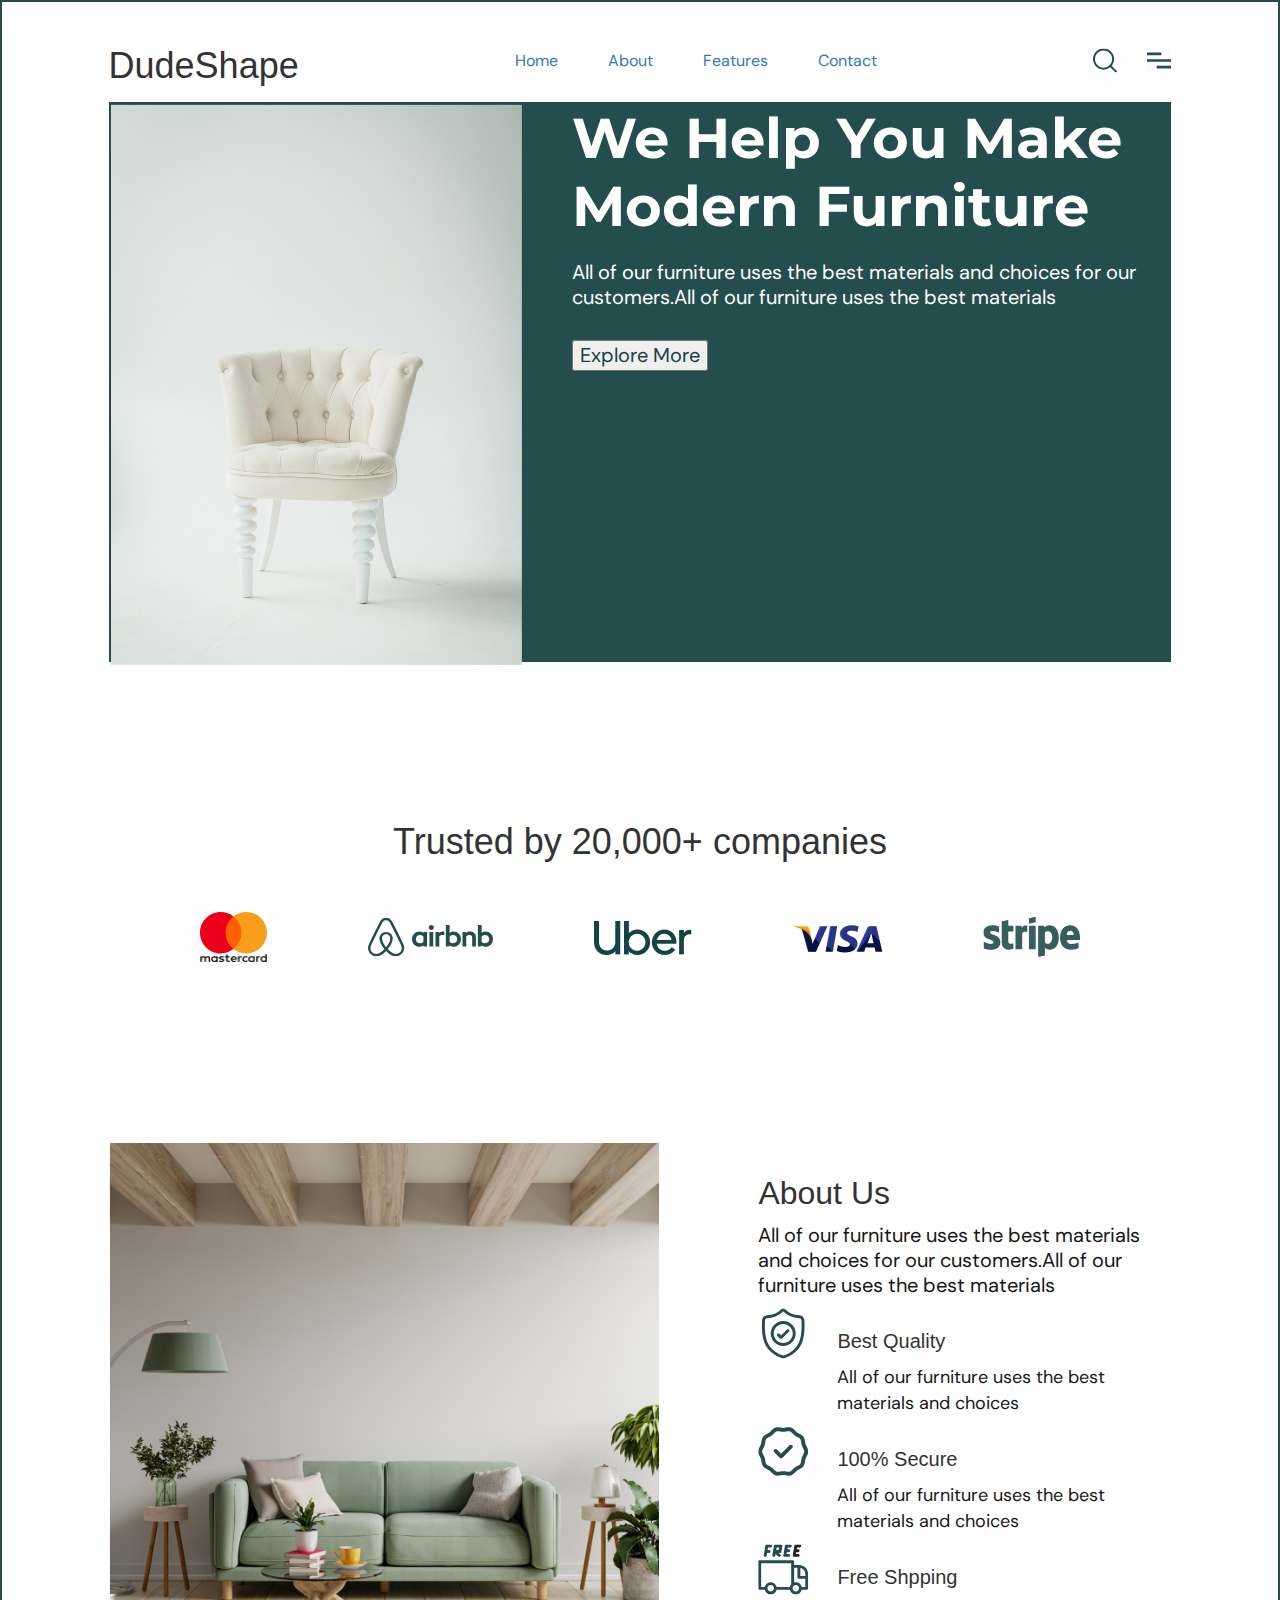
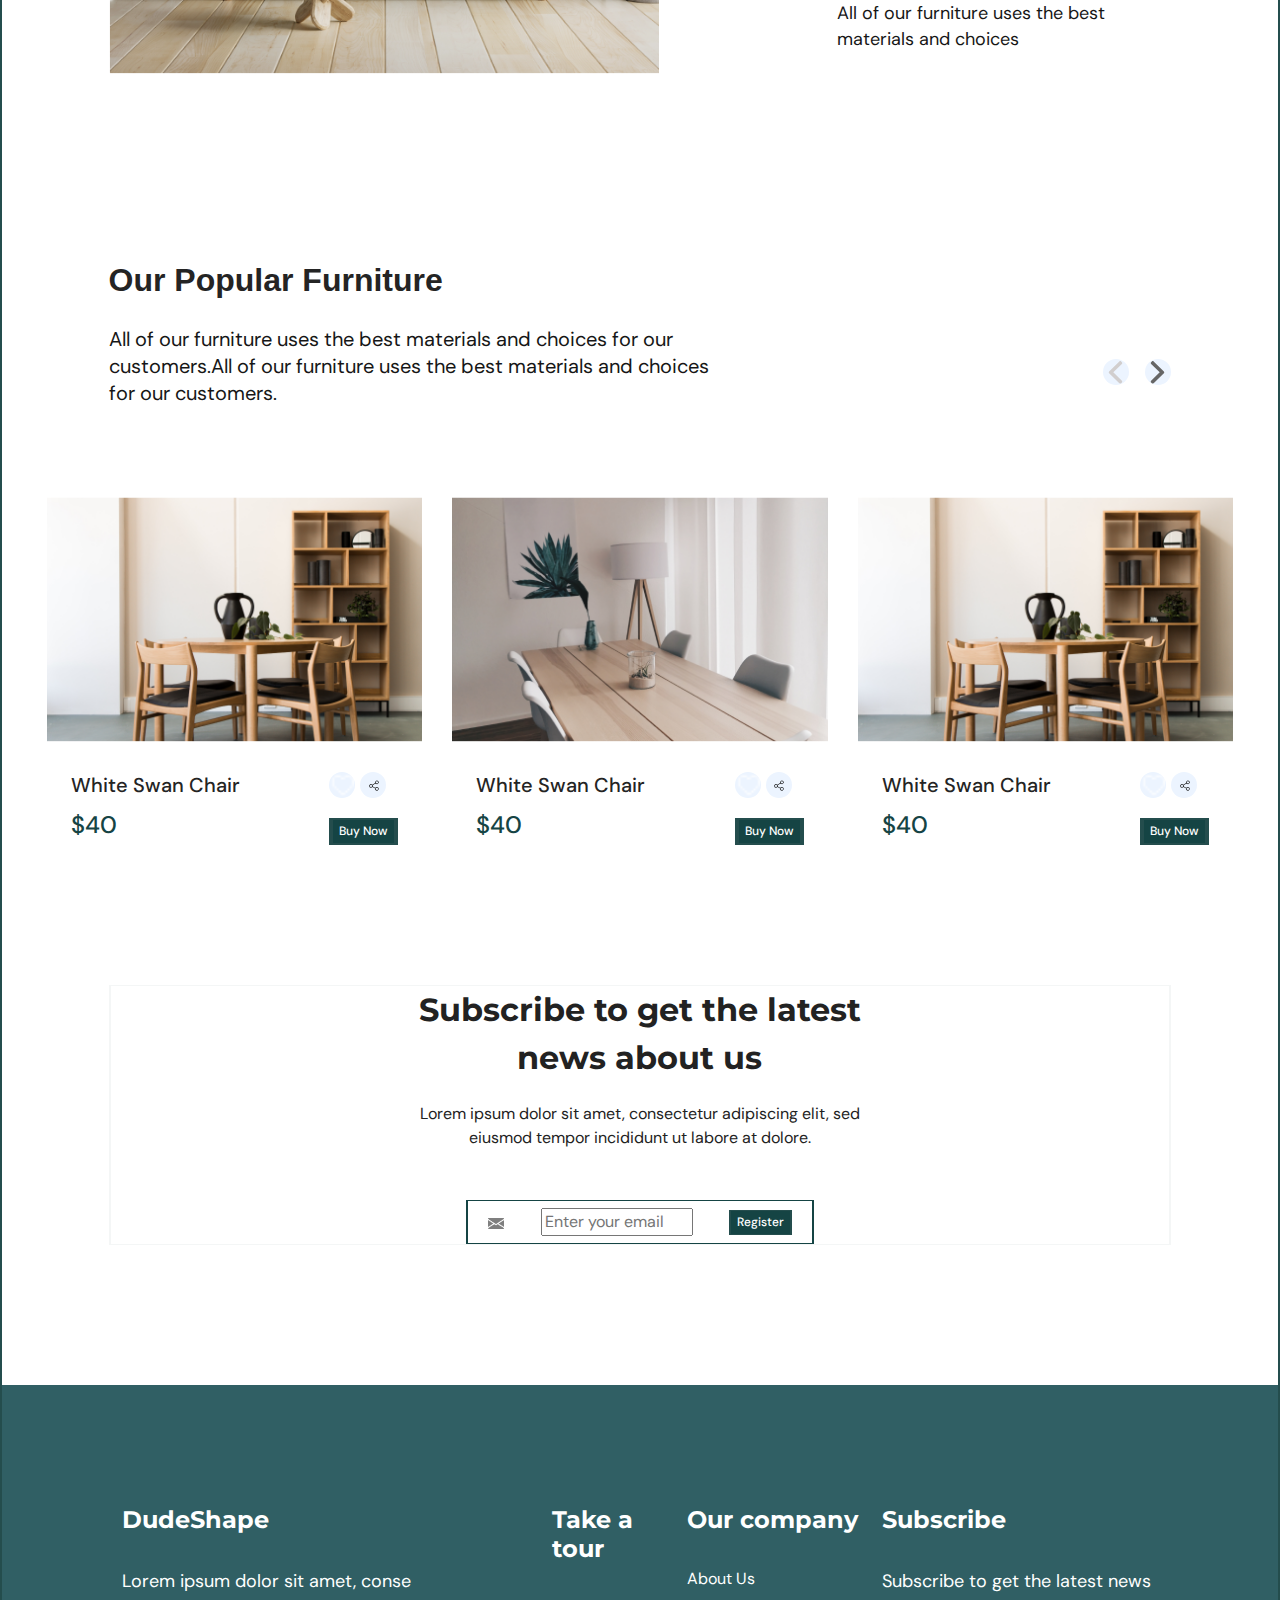
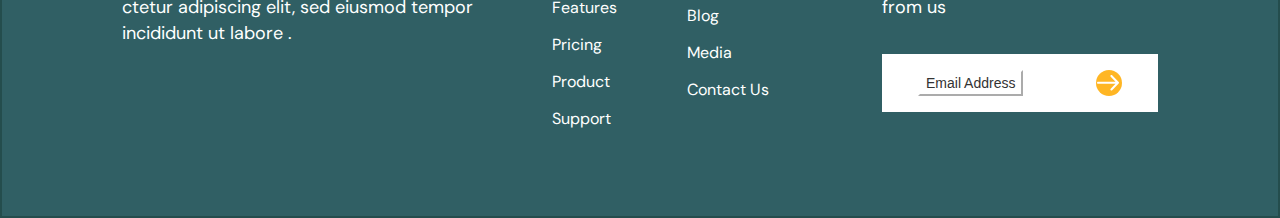
<file: index.html>
<!DOCTYPE html>
<html lang="en">
<head>
    <meta charset="UTF-8">
    <meta name="viewport" content="width=device-width, initial-scale=1.0">
    <title>Document</title>
    <link rel="initial-scale" href="css/reset.css">
    <link rel="stylesheet" href="css/style.css">
    <!-- подключение шрифтов -->
    <link rel="preconnect" href="https://fonts.googleapis.com">
<link rel="preconnect" href="https://fonts.gstatic.com" crossorigin>
<link href="https://fonts.googleapis.com/css2?family=DM+Sans:ital,opsz,wght@0,9..40,100;0,9..40,200;0,9..40,400;0,9..40,500;0,9..40,800;0,9..40,900;1,9..40,100&display=swap" rel="stylesheet">
<link rel="preconnect" href="https://fonts.googleapis.com">
<link rel="preconnect" href="https://fonts.gstatic.com" crossorigin>
<link href="https://fonts.googleapis.com/css2?family=DM+Sans:ital,opsz,wght@0,9..40,100;0,9..40,200;0,9..40,400;0,9..40,500;0,9..40,800;0,9..40,900;1,9..40,100&display=swap" rel="stylesheet">
<link rel="preconnect" href="https://fonts.googleapis.com">
<link rel="preconnect" href="https://fonts.gstatic.com" crossorigin>
<link href="https://fonts.googleapis.com/css2?family=DM+Sans:ital,opsz,wght@0,9..40,100;0,9..40,200;0,9..40,400;0,9..40,500;0,9..40,800;0,9..40,900;1,9..40,100&family=Montserrat:wght@700&display=swap" rel="stylesheet">
<!-- подключение Bootstrap -->
<link rel="stylesheet" href="https://maxcdn.bootstrapcdn.com/bootstrap/3.4.1/css/bootstrap.min.css">
<script src="https://ajax.googleapis.com/ajax/libs/jquery/3.6.4/jquery.min.js"></script>
<script src="https://maxcdn.bootstrapcdn.com/bootstrap/3.4.1/js/bootstrap.min.js"></script>
</head>
<body>
    <!-- header -->
    <div class="frame-62">
        <div class="frame-59">
            <h1>DudeShape</h1>
            <div class="frame-57">
                <div class="frame-56">
                    <a>Home</a>
                    <a>About</a>
                    <a>Features</a>
                    <a>Contact</a>
                </div>
            </div>
            <div class="right-nav">
                <img src="imege/loupe 1.svg" title="Поиск" alt="Поиск">
                <img src="imege/menu 1.svg" title="Меню" alt="Меню">
            </div>
        </div>
        
        <div class="frame-60">
            <img src="imege/Rectangle 91.png" alt="Заказ" title="Заказ" class="frame-image1">
            <div class="group-8983">
                <span>We Help You Make Modern Furniture</span>
                <p class="frame-60-p">All of our furniture uses the best materials and choices for our customers.All of our furniture uses the best materials </p>
                <div class="frame-58">
                    <button type="button" id="button1" class="button button1">Explore More</button>
                </div>
            </div>
            
        </div>
    </div>
    <!-- main -->
    <div class="frame-68">
        <h1>Trusted by 20,000+ companies</h1>
        <div class="frame-66">
            <div class="frame-65">
                <div class="frame-11">
                    <img src="imege/XMLID_328_.svg" alt="Оплата" title="Карта">
                    <img src="imege/g15.png" alt="Оплата" title="Карта">
                </div>
            </div>
            <div class="frame-64">
                <img src="imege/Airbnb_logo 2.svg" alt="Оплата" title="Карта">
            </div>
            <div class="frame-13">
                <img src="imege/Uber_logo_2018 1.png" alt="Оплата" title="Карта">
            </div>
            <div class="frame-15">
                <img src="imege/visa 1.png" alt="Оплата" title="Карта">
            </div>
            <div class="frame-63">
                <img src="imege/stripe-4 1.svg" alt="Оплата" title="Карта">
            </div>
        </div>
    </div>

    <div class="frame-74">
        <img src="imege/Rectangle 94.png" alt="About Us" title="About-Us" class="frame-74-image">
        <div class="frame-72">
            <div class="grup-8984">
                <h1>About Us</h1>
                <p>All of our furniture uses the best materials and choices for our customers.All of our furniture uses the best materials </p>
            </div>
            <div class="frame_69 frame-69">
                <img src="imege/shield 3.svg">
                <div class="grup-8985">
                    <h1>Best Quality</h1>
                    <p>All of our furniture uses the best materials and choices</p>
                </div>
            </div>
            <div class="frame_69 frame-70">
                <img src="imege/guarantee 1.svg">
                <div class="grup-8986">
                    <h1>100% Secure</h1>
                    <p>All of our furniture uses the best materials and choices</p>
                </div>
            </div>
            <div class="frame_69 frame-71">
                <img src="imege/free-delivery 1.svg" alt="imege">
                <div class="grup-8987">
                <h1>Free Shpping</h1>
                <p>All of our furniture uses the best materials and choices</p>
                </div>
            </div>
        </div>
    </div>
    <div class="frame-91">
        <dic class="grup-8972">
            <span>Our Popular Furniture</span>
                <div class="grup-8972-cont">
                <p>All of our furniture uses the best materials and choices for our customers.All of our furniture uses the best materials and choices for our customers.</p>
                <div class="frup-8998">
                    <div class="frame-85">
                        <div class="elipse23">
                            <img src="imege/right-arrow (1) 1.svg">
                        </div>
                    </div>
                    <div class="frame-86">
                        <div class="elipse23">
                            <img src="imege/Group 8968.svg">
                        </div>
                    </div>
                </div>
                </div>
        </dic>
        <div class="frame-89">
            <div class="grup2 grup-9001">
                <div class="grup2-image">
                    <img src="imege/Rectangle 34.png">
                    <div class="grup-frame-89">
                        <div class="grup3 grup-9000">
                            <div class="text-89">
                            <p>White Swan Chair </p>
                            <span>$40</span>
                            </div>
                            <div class="grup4 grup-8999">
                                <div class="grup7">
                                    <div class="frame frame-41"> 
                                        <div class="elipse23">
                                            <div class="grup5 grup-8966">
                                                <img src="imege/heart (2) 1.png">
                                            </div>
                                        </div>
                                    </div>
                                    <div class="elipse24">
                                        <div class="grup6 grup-8967">
                                            <img src="imege/share 1.png">
                                        </div>
                                    </div>
                                </div>
                                <div class="frame-43">
                                    <button type="button" class="frame-43">Buy Now</button>
                                </div>
                            </div>
                        </div>
                    </div>
                </div>
            </div>

            <div class="grup2 grup-9003">
                <div class="grup2-image">
                    <img src="imege/Rectangle 38.png">
                    <div class="grup-frame-89">
                        <div class="grup3 grup-9002">
                            <div class="text-89">
                            <p>White Swan Chair </p>
                            <span>$40</span>
                            </div>
                            <div class="grup4 grup-8999">
                                <div class="grup7">
                                    <div class="frame frame-41"> 
                                        <div class="elipse23">
                                            <div class="grup5 grup-8966">
                                                <img src="imege/heart (2) 1.png">
                                            </div>
                                        </div>
                                    </div>
                                    <div class="elipse24">
                                        <div class="grup6 grup-8967">
                                            <img src="imege/share 1.png">
                                        </div>
                                    </div>
                                </div>
                                <div class="frame-43">
                                    <button type="button" class="frame-43">Buy Now</button>
                                </div>
                            </div>
                        </div>
                    </div>
                </div>  
            </div>

            <div class="grup2 grup-9001">
                <div class="grup2-image">
                    <img src="imege/Rectangle 34.png">
                    <div class="grup-frame-89">
                        <div class="grup3 grup-9000">
                            <div class="text-89">
                            <p>White Swan Chair </p>
                            <span>$40</span>
                            </div>
                            <div class="grup4 grup-8999">
                                <div class="grup7">
                                    <div class="frame frame-41"> 
                                        <div class="elipse23">
                                            <div class="grup5 grup-8966">
                                                <img src="imege/heart (2) 1.png">
                                            </div>
                                        </div>
                                    </div>
                                    <div class="elipse24">
                                        <div class="grup6 grup-8967">
                                            <img src="imege/share 1.png">
                                        </div>
                                    </div>
                                </div>
                                <div class="frame-43">
                                    <button type="button" class="frame-43">Buy Now</button>
                                </div>
                            </div>
                        </div>
                    </div>
                </div>
            </div>
        </div>
    </div>
    <div class="frame-98">
        <div class="grupe-9010">
            <span>Subscribe to get the latest news about us</span>
            <p>Lorem ipsum dolor sit amet, consectetur adipiscing elit, sed eiusmod tempor incididunt ut labore at dolore.</p>
        </div>
        <div class="frame-96">
            <div class="frup-16">
                <img src="imege/email 1.png">
            </div>
            <div class="frame-48">
                <input type="email" title="email" id="email" name="email" placeholder="Enter your email" required>
            </div>
            <div class="frame-95">
                <button type="button" class="frame-43">Register</button>
            </div>
        </div>
    </div>

    <!-- footer -->
    <div class="frame-100">
        <div class="frame-54">
            <h1>DudeShape</h1>
            <p>Lorem ipsum dolor sit amet, conse<br>
                ctetur adipiscing elit, sed eiusmod tempor incididunt ut labore .</p>
        </div>
        <div class="grup-9013">
            <h1>Take a tour</h1>
            <div class="grup-9011">
                <a href="#">Features</a>
                <a href="#">Pricing</a>
                <a href="#">Product</a>
                <a href="#">Support</a>
            </div>
        </div>
        <div class="grup-9014">
            <h1>Our company</h1>
            <div class="grup-9012">
                <a href="#">About Us</a>
                <a href="#">Blog</a>
                <a href="#">Media</a>
                <a href="#">Contact Us</a>
            </div>
        </div>
        <div class="grup-9015">
            <h1>Subscribe</h1>
            <p>Subscribe to get the latest news from us</p>
            <div class="frame-55">
                <div class="frame-53">
                    <button class="button button4">Email Address
                </div>
                    <div class="elipse23 elipse-footer">
                        <img src="imege/arrow-pointing-to-right 1.svg" alt="arrow">
                    </div>
            </button> 
            </div>
            
        </div>
    </div>

</body>
</html>
</file>
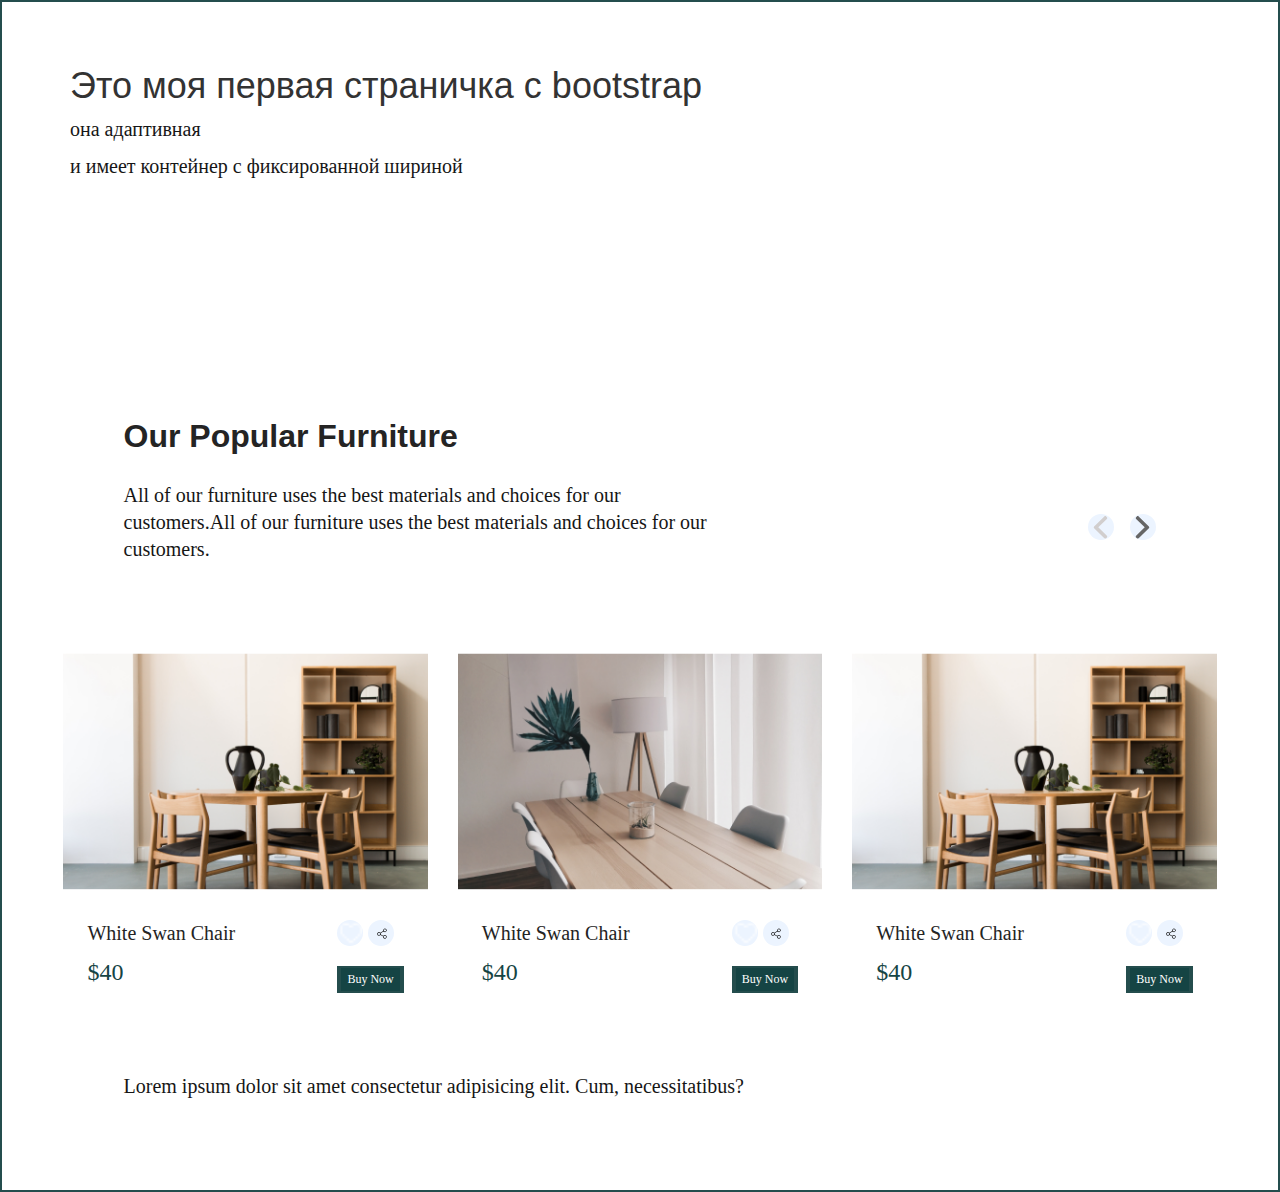
<file: index2.html>
<!DOCTYPE html>
<html lang="ru">
<head>
  <title>Bootstrap Example</title>
  <meta charset="utf-8">
  <meta name="viewport" content="width=device-width, initial-scale=1">
  <link rel="initial-scale" href="css/reset.css">
  <link rel="stylesheet" href="css/style.css">
  <!-- подключение Bootstrap -->
  <link rel="stylesheet" href="https://maxcdn.bootstrapcdn.com/bootstrap/3.4.1/css/bootstrap.min.css">
  <script src="https://ajax.googleapis.com/ajax/libs/jquery/3.6.4/jquery.min.js"></script>
  <script src="https://maxcdn.bootstrapcdn.com/bootstrap/3.4.1/js/bootstrap.min.js"></script>
</head>
 <body>
 
   <div class="container">
    <h1>Это моя первая страничка с bootstrap</h1>
    <p>она адаптивная</p> 
    <p>и имеет контейнер с фиксированной шириной</p>           
  </div>
  <div class="frame-91 container-fluid">
        <dic class="grup-8972">
            <span>Our Popular Furniture</span>
                <div class="grup-8972-cont">
                <p>All of our furniture uses the best materials and choices for our customers.All of our furniture uses the best materials and choices for our customers.</p>
                <div class="frup-8998">
                    <div class="frame-85">
                        <div class="elipse23">
                            <img src="imege/right-arrow (1) 1.svg">
                        </div>
                    </div>
                    <div class="frame-86">
                        <div class="elipse23">
                            <img src="imege/Group 8968.svg">
                        </div>
                    </div>
                </div>
                </div>
        </dic>
        <div class="frame-89">
            <div class="grup2 grup-9001">
                <div class="grup2-image">
                    <img src="imege/Rectangle 34.png">
                    <div class="grup-frame-89">
                        <div class="grup3 grup-9000">
                            <div class="text-89">
                            <p>White Swan Chair </p>
                            <span>$40</span>
                            </div>
                            <div class="grup4 grup-8999">
                                <div class="grup7">
                                    <div class="frame frame-41"> 
                                        <div class="elipse23">
                                            <div class="grup5 grup-8966">
                                                <img src="imege/heart (2) 1.png">
                                            </div>
                                        </div>
                                    </div>
                                    <div class="elipse24">
                                        <div class="grup6 grup-8967">
                                            <img src="imege/share 1.png">
                                        </div>
                                    </div>
                                </div>
                                <div class="frame-43">
                                    <button type="button" class="frame-43">Buy Now</button>
                                </div>
                            </div>
                        </div>
                    </div>
                </div>
            </div>

            <div class="grup2 grup-9003">
                <div class="grup2-image">
                    <img src="imege/Rectangle 38.png">
                    <div class="grup-frame-89">
                        <div class="grup3 grup-9002">
                            <div class="text-89">
                            <p>White Swan Chair </p>
                            <span>$40</span>
                            </div>
                            <div class="grup4 grup-8999">
                                <div class="grup7">
                                    <div class="frame frame-41"> 
                                        <div class="elipse23">
                                            <div class="grup5 grup-8966">
                                                <img src="imege/heart (2) 1.png">
                                            </div>
                                        </div>
                                    </div>
                                    <div class="elipse24">
                                        <div class="grup6 grup-8967">
                                            <img src="imege/share 1.png">
                                        </div>
                                    </div>
                                </div>
                                <div class="frame-43">
                                    <button type="button" class="frame-43">Buy Now</button>
                                </div>
                            </div>
                        </div>
                    </div>
                </div>  
            </div>

            <div class="grup2 grup-9001">
                <div class="grup2-image">
                    <img src="imege/Rectangle 34.png">
                    <div class="grup-frame-89">
                        <div class="grup3 grup-9000">
                            <div class="text-89">
                            <p>White Swan Chair </p>
                            <span>$40</span>
                            </div>
                            <div class="grup4 grup-8999">
                                <div class="grup7">
                                    <div class="frame frame-41"> 
                                        <div class="elipse23">
                                            <div class="grup5 grup-8966">
                                                <img src="imege/heart (2) 1.png">
                                            </div>
                                        </div>
                                    </div>
                                    <div class="elipse24">
                                        <div class="grup6 grup-8967">
                                            <img src="imege/share 1.png">
                                        </div>
                                    </div>
                                </div>
                                <div class="frame-43">
                                    <button type="button" class="frame-43">Buy Now</button>
                                </div>
                            </div>
                        </div>
                    </div>
                </div>
            </div>
        </div>
        <p>Lorem ipsum dolor sit amet consectetur adipisicing elit. Cum, necessitatibus?</p>
    </div>

</body>
</file>
<file: css/style.css>
*,
*:before,
*:after {
  box-sizing: border-box;
}

body {
    max-width: 1440px;
    background-color: #FCFBFF;
    display: flex;
    padding-top: 44px;
    flex-direction: column;
    justify-content: flex-end;
    align-items: center;
    gap: 140px;
    border-style: solid;
    border-width: 2px 2px;
    border-color: #244D4D;
}

h1 {
    color: #244D4D;
    font-family: DM Sans;
    font-size: 32px;
    font-weight: 700;
    letter-spacing: 0em;
}
p {
    font-family: DM Sans;
    font-size: 20px;
    font-weight: 400;
    line-height: 27px;
    letter-spacing: 0em;
    text-align: left;
    color: #161616;;
}
a {
    text-decoration: none;
    color: #161616;
    font-family: DM Sans;
    font-size: 16px;
    font-style: normal;
    font-weight: 400;
    line-height: normal;
    }
    a:hover {
        font-weight: 900;
        background-image: linear-gradient(90deg, #244D4D,#53dce3);
        -webkit-background-clip: text;
        -webkit-text-fill-color: transparent;
    }  
    a:active {
        font-weight: 900;
        background-image: linear-gradient(90deg, #244D4D,#cdf909);
        -webkit-background-clip: text;
        -webkit-text-fill-color: transparent;
    } 
    a:visited {
        font-weight: 900;
        color: #244D4D;
    } 
.frame-62 {
    display: flex;
    width: 83.3%;
    padding-bottom: 0px;
    flex-direction: column;
    justify-content: center;
    align-items: flex-start;
    gap: 27px;
}
.frame-59 {
    width: 100%;
    height: 29.04px;
    display: flex;
    justify-content: space-between;
    align-items: center;
}
.frame-57 {
    display: inline-flex;
    justify-content: center;
    align-items: center;
}
.frame-56 {
    display: flex;
    justify-content: center;
    align-items: center;
    gap: 50px;
}
/* .frame-56 a {
    text-decoration: none;
    color: #161616;
    font-family: DM Sans;
    font-size: 16px;
    font-style: normal;
    font-weight: 400;
    line-height: normal;
    }
    .frame-56 a:hover {
        font-weight: 900;
        background-image: linear-gradient(90deg, #244D4D,#53dce3);
        -webkit-background-clip: text;
        -webkit-text-fill-color: transparent;
    }  
    .frame-56 a:active {
        font-weight: 900;
        background-image: linear-gradient(90deg, #244D4D,#cdf909);
        -webkit-background-clip: text;
        -webkit-text-fill-color: transparent;
    } 
    .frame-56 a:visited {
        font-weight: 900;
        color: #244D4D;
    }  */
    .right-nav {
        display: flex;
        justify-content: center;
        align-items: center;
        gap: 30px;
        cursor: pointer;
    }
.frame-60 {
    align-items: center;
    width: 100%;
    height: 560px;
    display: flex;
    border-style: solid;
    border-width: 2px 2px;
    border-color: #244D4D;
    background-color: #244D4D;
    gap: 100px;

}
.group-8983 {
    height: 231px;
    display: flex;
    flex-direction: column;
    gap: 20px;
    word-wrap: inherit;
}
.group-8983 span {
    color: #FFF;
    font-family: Montserrat;
    font-size: 56px;
    font-style: normal;
    font-weight: 700;
    line-height: normal;
}
.frame-image1 {
    width: 50%;
}
.frame-60-p {
    color: #FFF;
    font-family: DM Sans;
    font-size: 20px;
    font-style: normal;
    font-weight: 400;
    line-height: 25px;
}
.frame-58 {
    width: 30.3%;
    height: 56px;
    cursor: pointer;
}
.button1 {
    cursor: pointer;
    color: #154444;
    font-family: DM Sans;
    font-size: 20px;
    font-style: normal;
    font-weight: 400;
    line-height: 25px;
}
.button1:hover {
    cursor: pointer;
    font-weight: 700;
    color: #474b47;
}
.frame-68 {
    display: flex;
    width: 75.14%;
    flex-direction: column;
    justify-content: center;
    align-items: center;
    gap: 40px;
}
.frame-66 {
    display: flex;
    justify-content: center;
    align-items: center;
    gap: 100px;
}

.frame-11 {
    display: flex;
    flex-direction: column;
}
.frame-74 {
    width: 83.3%;
    display: flex;
    height: 612px;
    padding: 1.028px 0px 0.972px 0px;
    justify-content: center;
    align-items: center;
    gap: 99.258px;
}
.frame-74-image {
    width: 51.8%;
}
.frame-72 {
    padding: 46.5px 0.03px 48.5px 0;
    display: flex;
    flex-direction: column;
}
.frame-72 h1 {
    font-size: 32px;
    line-height: 40px;
}
.frame-72 p {
    font-size: 20px;
    line-height: 25px;
}
.frame_69 {
    display: inline-flex;
    justify-content: flex-end;
    align-items: flex-start;
    gap: 28px;
}
/* .grup-8985 {
    height: 92px;
} */
.frame_69 h1 {
    font-size: 20px;
    line-height: 26px;
}
.frame_69 p {
    font-size: 18px;
    line-height: 26px;
}
.frame-91 {
    width: 83.3%;
    display: flex;
    flex-direction: column;
    gap: 80px;
}
.grup-8972 {
    display: flex;
    flex-direction: column;
    gap: 20px;
}
.grup-8972 span{
    color: #242424;
    font-size: 32px;
    font-weight: 700;
    line-height: 52px;
}
.grup-8972 p {
    width: 56.9%;
    font-size: 20px;
    line-height: 27px;
}
.frame-89 {
    width: 100%;
    padding: 0px 24px;
    display: flex;
    /* height: 382.314px; */
    justify-content: center;
    align-items: flex-start;
    gap: 30px;
    margin: 0 auto;
}
.grup-8972-cont {
    display: flex;
    justify-content: space-between;
    align-items: center;
}
.frup-8998 {
    display: flex;
    gap: 16px;
}
.grup2 {
    width: 37%;
}
.grup2-image:hover {
    border-style: solid;
    border-width: 2px 2px;
    border-color: #244D4D;
}
.grup3 {
    display: flex;
    flex-direction: row;
    justify-content: space-between;
}
.text-89 p {
    color: #242424;
    font-family: DM Sans;
    font-size: 20px;
    font-weight: 500;
    line-height: 27px;
}
.text-89 span {
    color: #154444;
    font-family: DM Sans;
    font-size: 24px;
    font-weight: 500;
    line-height: 31px;
}
.elipse23 {
    display: flex;
    position: relative;
    border: 1px solid transparent;
    background-color:#ECF4FF;
    border-radius: 50%;
    width: 26px;
    height: 26px;
  }
  .elipse23:hover {
    cursor: pointer;
    background-color:#EF5423
  }
  .elipse23::before {
    content: '';
    position: absolute;
    left: 0;
    top: 0;
    right: 0;
    bottom: 0;
    border: 1px solid transparent;
    border-radius: 50%;
  }
  
  .elipse23:hover::before { border-color: red; }
  .grup5 {
    display: flex;
  }
  .elipse24 {
    display: flex;
    position: relative;
    border: 1px solid transparent;
    background-color:#ECF4FF;
    border-radius: 50%;
    width: 26px;
    height: 26px;
  }
  .grup4 {
    display: flex;
    flex-direction: column;
    gap: 20px;
  }
  .grup7 {
    display: flex;
    flex-direction: row;
    gap: 5px;
  }
  .grup6 {
    cursor: pointer;
    display: flex;
    margin: auto;
  }
  .frame-43 {
    border-style: solid;
    border-width: 1px 2px;
    border-color: #244D4D;
  }
  .frame-43 {
    cursor: pointer;
    background-color: #154444;
    color: #FFF;
    font-family: DM Sans;
    font-size: 12px;
    font-weight: 500;
    line-height: 21px;
}
.frame-43:hover {
    cursor: pointer;
    font-weight: 700;
    background-color: #474b47;
}
.grup-frame-89 {
    padding: 0 24px;
}
.grup2-image {
    display: flex;
    flex-direction: column;
    gap: 30px;
}
.frame-98 {
    width: 83.3%;
    border-style: solid;
    border-width: 1px 2px;
    border-color: #F4F6F6;
    display: flex;
    flex-direction: column;
    justify-content: center;
    gap: 40px;
}
.frame-98 span {
    color: #222;
    text-align: center;
    font-family: Montserrat;
    font-size: 32px;
    font-style: normal;
    font-weight: 700;
    line-height: 48px;
}
.frame-98 p {
    color: #222;
    text-align: center;
    font-family: DM Sans;
    font-size: 16px;
    font-style: normal;
    font-weight: 400;
    line-height: 24px; /* 150% */
}
.grupe-9010 {
    width: 42%;
    width: 42%;
    display: flex;
    flex-direction: column;
    gap: 20px;
    margin: 0 auto;
}
.frame-96 {
    width: 32.8%;
    /* height: 67px; */
    display: flex;
    justify-content: space-between;
    align-items: center;
    border-style: solid;
    border-width: 1px 2px;
    border-color: #154444;
    background: #FFF;
    padding: 7px 20px;
    margin: 0 auto;
}
.frame-48 {
    width: 50%;
}
.frame-48 input {
    width: 100%;
    color: #BABABA;
    font-family: DM Sans;
    font-size: 16px;
    font-style: normal;
    font-weight: 400;
    line-height: 22px;
}
.frame-100 {
    background: #305F64;
    width: 100%;
    /* height: 378px; */
    padding: 100px 120px 87px 120px;
    display: flex;
    justify-content: space-between;
}
.frame-100 h1 {
    color: #FFF;
    font-family: Montserrat;
    font-size: 24px;
    font-style: normal;
    font-weight: 700;
    line-height: normal;
}
.frame-100 p {
    color: #FFF;
    font-family: DM Sans;
    font-size: 18px;
    font-style: normal;
    font-weight: 400;
    line-height: 26px;
}
.frame-100 a {
    color: #FFF;
}
.frame-54 {
    display: flex;
    flex-direction: column;
    gap: 24px;
}
.grup-9011 {
    display: flex;
    flex-direction: column;
    gap: 16px;
}

.grup-9013 {
    width: 16%;
    display: flex;
    flex-direction: column;
    gap: 24px;
}
.grup-9014 {
    width: 23%;
    display: flex;
    flex-direction: column;
    gap: 24px;
}
.grup-9015 {
    display: flex;
    flex-direction: column;
    gap: 24px;
}
.grup-9012 {
    display: flex;
    flex-direction: column;
    gap: 16px;
}
.frame-55 {
    height: 58px;
    align-items: center;
    display: flex;
    background-color: #FFF;
    justify-content: space-around;
}
.frame-55 input {
    z-index: 4;
    color: #FFF;
    font-family: DM Sans;
    font-size: 16px;
    font-style: normal;
    font-weight: 400;
    line-height: 22px;
}
.button4 {
    border-color: #fff;
    text-decoration: none;
    background-color: #fff;
}
.elipse-footer {
    background-color: #FFB624;;
}
@media (max-width:1280px){
    .frame-60 {
        display: flexbox;
        align-items: flex-start;
        gap: 50px;
    }
} 


@media (max-width:890px){
    .frame-60 {
        flex-direction: column;
        align-items: center;
        height: 1140px;
    }
    .group-8983 {
        text-align: center;
    }
    .frame-66 {
        gap: 20px;
    }
    .frame-74 {
        display: contents;
    }
    .frame-72 {
        display: block;
        text-align: center;
        padding: 0 20px
    }
    .grup-8972-cont {
       display: block;
    }
    .frup-8998 {
        justify-content: center;
    }
    .frame-100 {
        flex-direction: column;
        text-align: center;
        align-items: center;
    }
}

@media (max-width:720px){
    .frame-60 {
    flex-direction: column;
    align-items: center;
    height: 1140px;
}
    .frame-57 {
        display: none;
    }
    .group-8983 {
        text-align: center;
    }
    .frame-96 {
        flex-direction: column;
        gap: 10px;
    }
    
}
@media (max-width:480px){
    .frame-89 {
        flex-direction: column;
    }
    .grup2 {
        width: 90%;
    }
    .frame-66 {
        flex-direction: column;
    }
    .frame-100 {
        padding: 20px 20px;
    }
    .frame-image1 {
        width: 100%;
    }
    .group-8983 {
        align-items: center;
    }
 
}
@media (max-width:360px){
    .frame-66 {
        flex-direction: column;
    }
 
}
</file>
